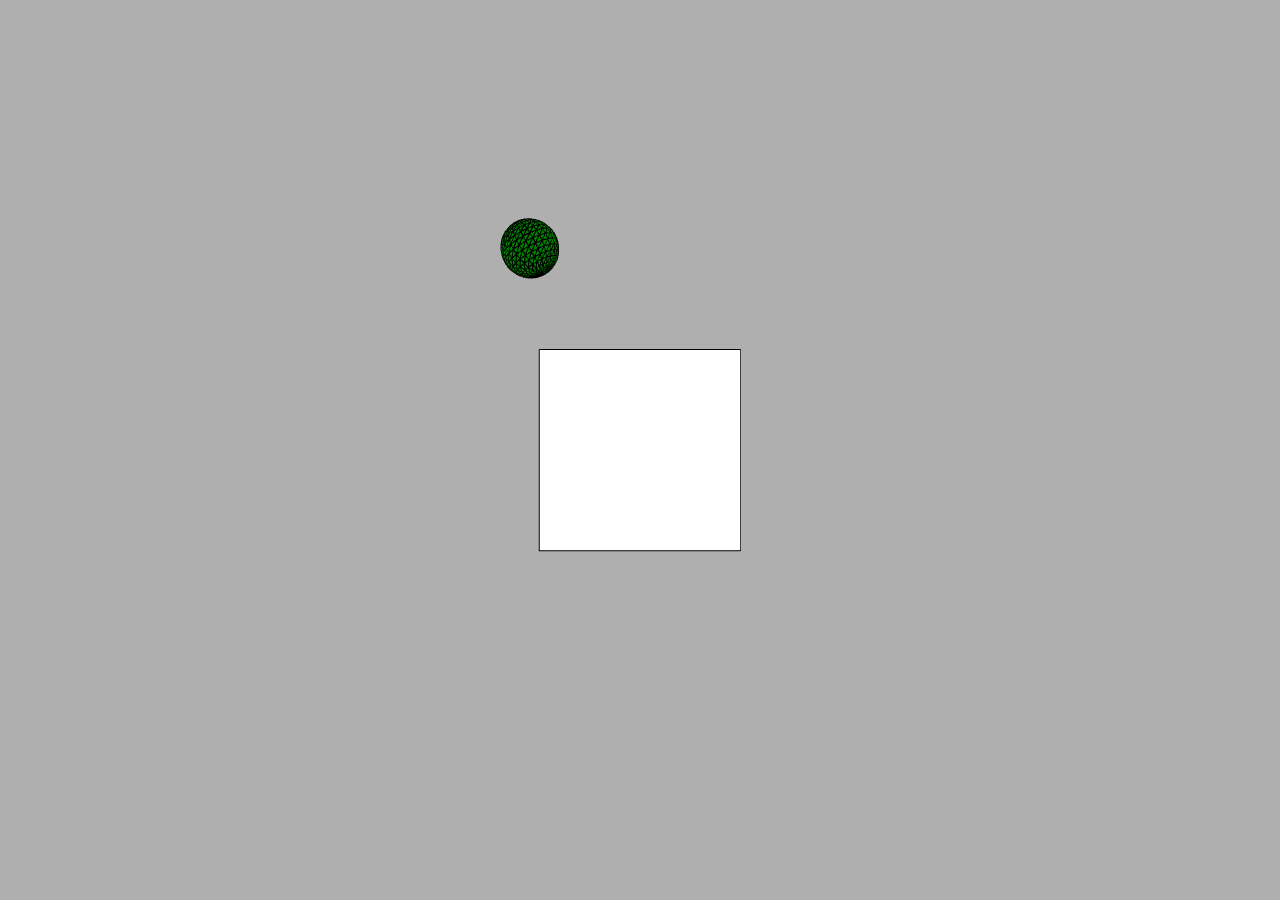
<file: index.html>
<!DOCTYPE html>
<html lang="en" dir="ltr">
    <head>
      <title>Non-Interial Reference Frame Simulation</title>
      <meta charset="utf-8">
      <link rel="stylesheet" href="index.css">
      <meta name="viewport" content="user-scalable=no, initial-scale=1, maximum-scale=1, minimum-scale=1, width=device-width, height=device-height" />
    </head>
    <body oncontextmenu="return false">

    </body>

    <script src="p5.min.js"></script>

    <script src="main.js"></script>
    
   
   <!-- <script src="https://kit.fontawesome.com/5ab7058819.js" crossorigin="anonymous"></script> -->
</html>
</file>
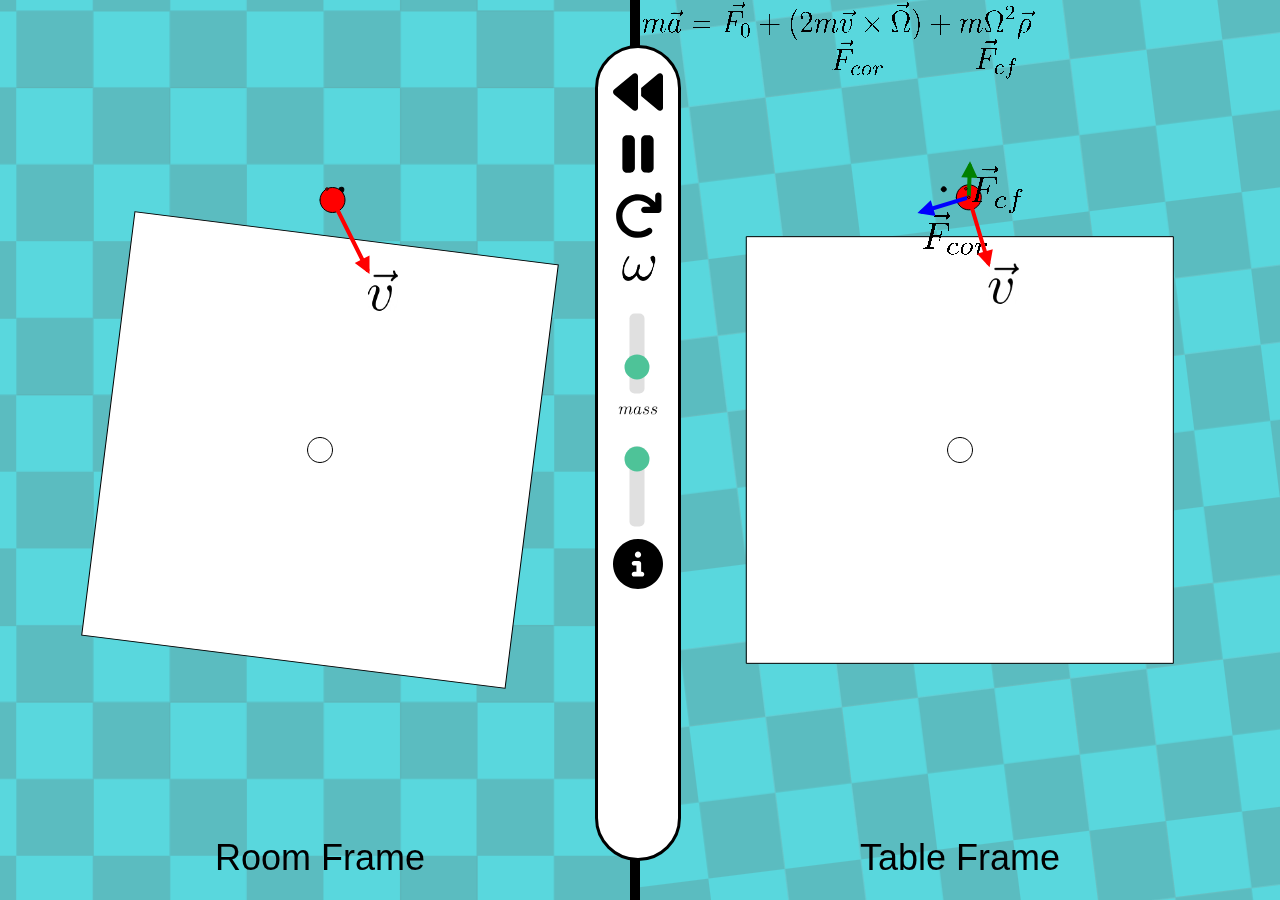
<file: new/fall22/index.html>
<!DOCTYPE html>
<html lang="en" dir="ltr">
    <head>
      <title>Non-Interial Reference Frame Simulation</title>
      <meta charset="utf-8">
      <link rel="stylesheet" href="index.css">
      <meta name="viewport" content="user-scalable=no, initial-scale=1, maximum-scale=1, minimum-scale=1, width=device-width, height=device-height" />
    </head>
    <body oncontextmenu="return false">
      <div class="controls" id="controls">
        <ul>
          <li>
            <img src="images/backward-solid.svg"  id="playForward" onclick="toggleRewind()" class="controls">
          </li>
          <li>
            <img src="images/pause-solid.svg" id="playPause" onclick="togglePlay()" class="controls">
          </li>
          <li>
            <img src="images/arrow-rotate-right-solid.svg" onclick="resetAll()" class="controls">
          </li>
          <li>
            <img src="images/omega.png" class="controlsTitle">
          </li>
          <li class="range">
            <input type="range" oninput="changeOmega()" class="slider range" name="omega" id="omega" min="-0.01" max="0.01" step="0.005" value="0.005">
          </li>
          <li>
            <img src="images/mass.png" class="controlsTitle">
          </li>
          <li class="range">
            <input type="range" oninput="changeMass()" class="slider range" name="mass" id="mass" min="1" max="5" step="0.01" value="1">
          </li>
          <li>
            <img src="images/circle-info-solid.svg" onclick="toggleHelp()" class="controls">
          </li>
        </ul>
      </div>
      <div class="helpContainer" id="helpContainer">
        <div class="help">
          <button class="close" onclick="toggleHelp()">x</button>
          <br>
          Lorem ipsum dolor sit amet consectetur adipisicing elit. Possimus ad itaque ex cumque, reiciendis eos nesciunt quaerat perferendis neque maxime nisi reprehenderit doloremque at consectetur nihil nobis exercitationem, quod voluptatum.Lorem ipsum dolor sit amet consectetur adipisicing elit. Possimus ad itaque ex cumque, reiciendis eos nesciunt quaerat perferendis neque maxime nisi reprehenderit doloremque at consectetur nihil nobis exercitationem, quod voluptatum.Lorem ipsum dolor sit amet consectetur adipisicing elit. Possimus ad itaque ex cumque, reiciendis eos nesciunt quaerat perferendis neque maxime nisi reprehenderit doloremque at consectetur nihil nobis exercitationem, quod voluptatum.Lorem ipsum dolor sit amet consectetur adipisicing elit. Possimus ad itaque ex cumque, reiciendis eos nesciunt quaerat perferendis neque maxime nisi reprehenderit doloremque at consectetur nihil nobis exercitationem, quod voluptatum.Lorem ipsum dolor sit amet consectetur adipisicing elit. Possimus ad itaque ex cumque, reiciendis eos nesciunt quaerat perferendis neque maxime nisi reprehenderit doloremque at consectetur nihil nobis exercitationem, quod voluptatum.Lorem ipsum dolor sit amet consectetur adipisicing elit. Possimus ad itaque ex cumque, reiciendis eos nesciunt quaerat perferendis neque maxime nisi reprehenderit doloremque at consectetur nihil nobis exercitationem, quod voluptatum.Lorem ipsum dolor sit amet consectetur adipisicing elit. Possimus ad itaque ex cumque, reiciendis eos nesciunt quaerat perferendis neque maxime nisi reprehenderit doloremque at consectetur nihil nobis exercitationem, quod voluptatum.Lorem ipsum dolor sit amet consectetur adipisicing elit. Possimus ad itaque ex cumque, reiciendis eos nesciunt quaerat perferendis neque maxime nisi reprehenderit doloremque at consectetur nihil nobis exercitationem, quod voluptatum.
          <br><br>
          Lorem ipsum dolor sit amet consectetur adipisicing elit. Possimus ad itaque ex cumque, reiciendis eos nesciunt quaerat perferendis neque maxime nisi reprehenderit doloremque at consectetur nihil nobis exercitationem, quod voluptatum.Lorem ipsum dolor sit amet consectetur adipisicing elit. Possimus ad itaque ex cumque, reiciendis eos nesciunt quaerat perferendis neque maxime nisi reprehenderit doloremque at consectetur nihil nobis exercitationem, quod voluptatum.Lorem ipsum dolor sit amet consectetur adipisicing elit. Possimus ad itaque ex cumque, reiciendis eos nesciunt quaerat perferendis neque maxime nisi reprehenderit doloremque at consectetur nihil nobis exercitationem, quod voluptatum.Lorem ipsum dolor sit amet consectetur adipisicing elit. Possimus ad itaque ex cumque, reiciendis eos nesciunt quaerat perferendis neque maxime nisi reprehenderit doloremque at consectetur nihil nobis exercitationem, quod voluptatum.Lorem ipsum dolor sit amet consectetur adipisicing elit. Possimus ad itaque ex cumque, reiciendis eos nesciunt quaerat perferendis neque maxime nisi reprehenderit doloremque at consectetur nihil nobis exercitationem, quod voluptatum.Lorem ipsum dolor sit amet consectetur adipisicing elit. Possimus ad itaque ex cumque, reiciendis eos nesciunt quaerat perferendis neque maxime nisi reprehenderit doloremque at consectetur nihil nobis exercitationem, quod voluptatum.Lorem ipsum dolor sit amet consectetur adipisicing elit. Possimus ad itaque ex cumque, reiciendis eos nesciunt quaerat perferendis neque maxime nisi reprehenderit doloremque at consectetur nihil nobis exercitationem, quod voluptatum.Lorem ipsum dolor sit amet consectetur adipisicing elit. Possimus ad itaque ex cumque, reiciendis eos nesciunt quaerat perferendis neque maxime nisi reprehenderit doloremque at consectetur nihil nobis exercitationem, quod voluptatum.
          <br><br>
          Lorem ipsum dolor sit amet consectetur adipisicing elit. Possimus ad itaque ex cumque, reiciendis eos nesciunt quaerat perferendis neque maxime nisi reprehenderit doloremque at consectetur nihil nobis exercitationem, quod voluptatum.Lorem ipsum dolor sit amet consectetur adipisicing elit. Possimus ad itaque ex cumque, reiciendis eos nesciunt quaerat perferendis neque maxime nisi reprehenderit doloremque at consectetur nihil nobis exercitationem, quod voluptatum.Lorem ipsum dolor sit amet consectetur adipisicing elit. Possimus ad itaque ex cumque, reiciendis eos nesciunt quaerat perferendis neque maxime nisi reprehenderit doloremque at consectetur nihil nobis exercitationem, quod voluptatum.Lorem ipsum dolor sit amet consectetur adipisicing elit. Possimus ad itaque ex cumque, reiciendis eos nesciunt quaerat perferendis neque maxime nisi reprehenderit doloremque at consectetur nihil nobis exercitationem, quod voluptatum.Lorem ipsum dolor sit amet consectetur adipisicing elit. Possimus ad itaque ex cumque, reiciendis eos nesciunt quaerat perferendis neque maxime nisi reprehenderit doloremque at consectetur nihil nobis exercitationem, quod voluptatum.Lorem ipsum dolor sit amet consectetur adipisicing elit. Possimus ad itaque ex cumque, reiciendis eos nesciunt quaerat perferendis neque maxime nisi reprehenderit doloremque at consectetur nihil nobis exercitationem, quod voluptatum.Lorem ipsum dolor sit amet consectetur adipisicing elit. Possimus ad itaque ex cumque, reiciendis eos nesciunt quaerat perferendis neque maxime nisi reprehenderit doloremque at consectetur nihil nobis exercitationem, quod voluptatum.Lorem ipsum dolor sit amet consectetur adipisicing elit. Possimus ad itaque ex cumque, reiciendis eos nesciunt quaerat perferendis neque maxime nisi reprehenderit doloremque at consectetur nihil nobis exercitationem, quod voluptatum.
        </div>
      </div>
    </body>

    <script src="p5.min.js"></script>
    <script src="spheroid.js"></script>
    <script src="rectangle.js"></script>
    <script src="leftCanvas.js"></script>
    <script src="rightCanvas.js"></script>
    <script src="main.js"></script>
    <!-- <script src="mouseKeyboardEvents.js"></script> -->
    <!-- <script src="checkbox.js"></script>
    <script src="button.js"></script> -->
    
    
   
   <!-- <script src="https://kit.fontawesome.com/5ab7058819.js" crossorigin="anonymous"></script> -->
</html>
</file>
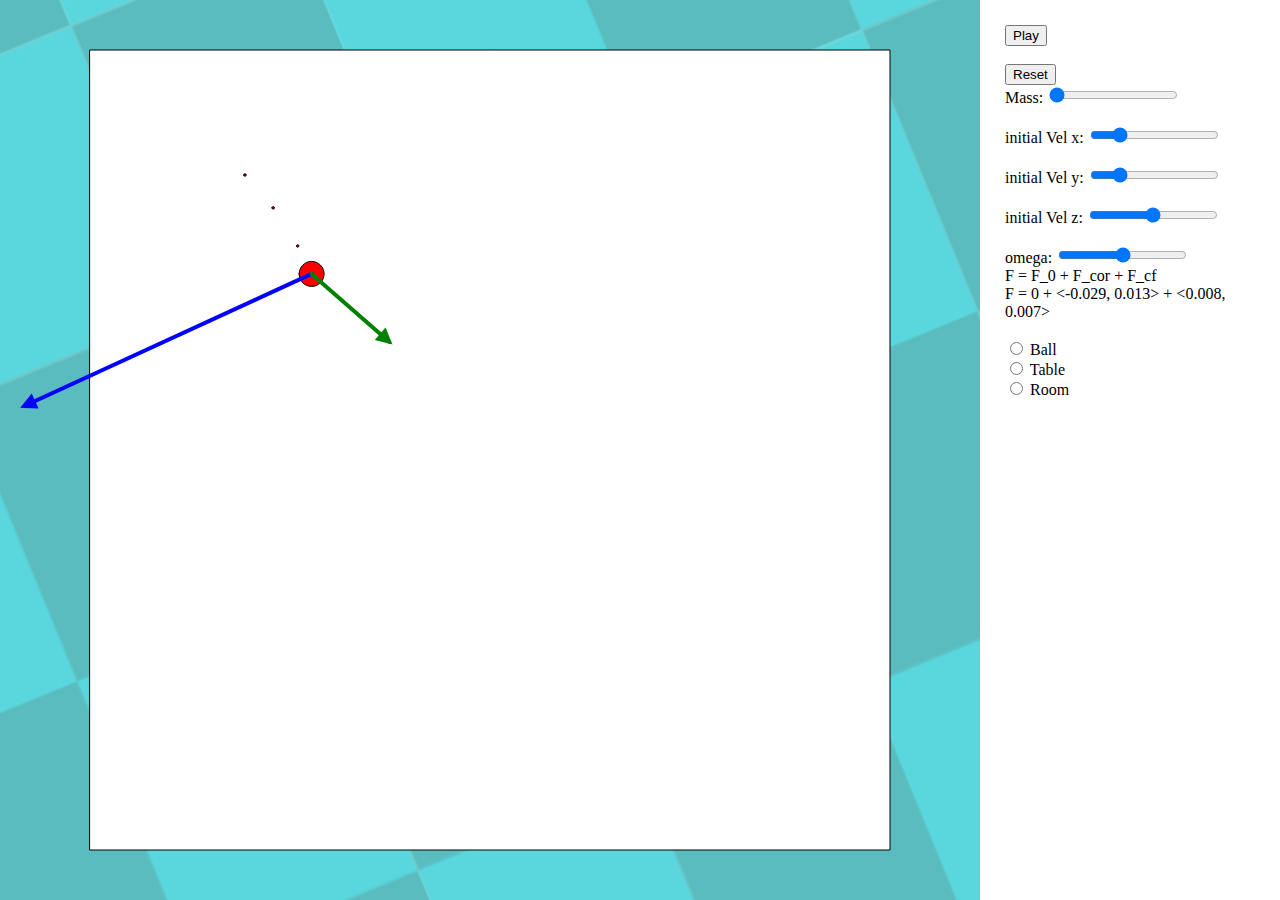
<file: 2dsimulation.html>
<!DOCTYPE html>
<html lang="en" dir="ltr">
    <head>
      <title>Non-Interial Reference Frame Simulation</title>
      <meta charset="utf-8">
      <link rel="stylesheet" href="index.css">
      <meta name="viewport" content="user-scalable=no, initial-scale=1, maximum-scale=1, minimum-scale=1, width=device-width, height=device-height" />
    </head>
    <body oncontextmenu="return false">

    <div class="menu">
        <input type="button" value="Play" id="play" onclick="togglePlay()">
        <br><br>
        <input type="button" value="Reset" onclick="resetAll()">
        <br>
        <label for="mass">Mass: </label>
        <input type="range" id="mass" value="" min="1" max="10" step="1" oninput="menuInput()">
        <br>


        <br>
        <label for="velX">initial Vel x: </label>
        <input type="range" id="velX" value="" min="0" max="10" step="1" oninput="menuInput()">
        <br>

        <br>
        <label for="velY">initial Vel y: </label>
        <input type="range" id="velY" value="" min="0" max="10" step="1" oninput="menuInput()">
        <br>

        <br>
        <label for="velZ">initial Vel z: </label>
        <input type="range" id="velZ" value="" min="0" max="10" step="1" oninput="menuInput()">
        <br>




        <br>
        <label for="velZ">omega: </label>
        <input type="range" id="omega" value="" min="0" max="0.01" step="0.001" oninput="menuInput()">
        <br>
      

        F = F_0 + F_cor + F_cf
        <br>
        F = 0 + <output id="cor">0</output> + <output id="cent">0</output>

        <br>
        <br>

        <input type="radio" id="frame" name="frame" value="ball" oninput="menuInput()"/>
        <label for="age1">Ball</label><br>

        <input type="radio" id="frame" name="frame" value="table"  oninput="menuInput()"/>
        <label for="age1">Table</label><br>

        <input type="radio" id="frame" name="frame" value="room"  oninput="menuInput()"/>
        <label for="age1">Room</label><br>

      </div>
    </div>

    </body>

    <script src="p5.min.js"></script>

    <script src="2dsimulation.js"></script>
    <script src="mouseKeyboardEvents.js"></script>
    <script src="checkbox.js"></script>
    <script src="button.js"></script>
    
   
   <!-- <script src="https://kit.fontawesome.com/5ab7058819.js" crossorigin="anonymous"></script> -->
</html>
</file>
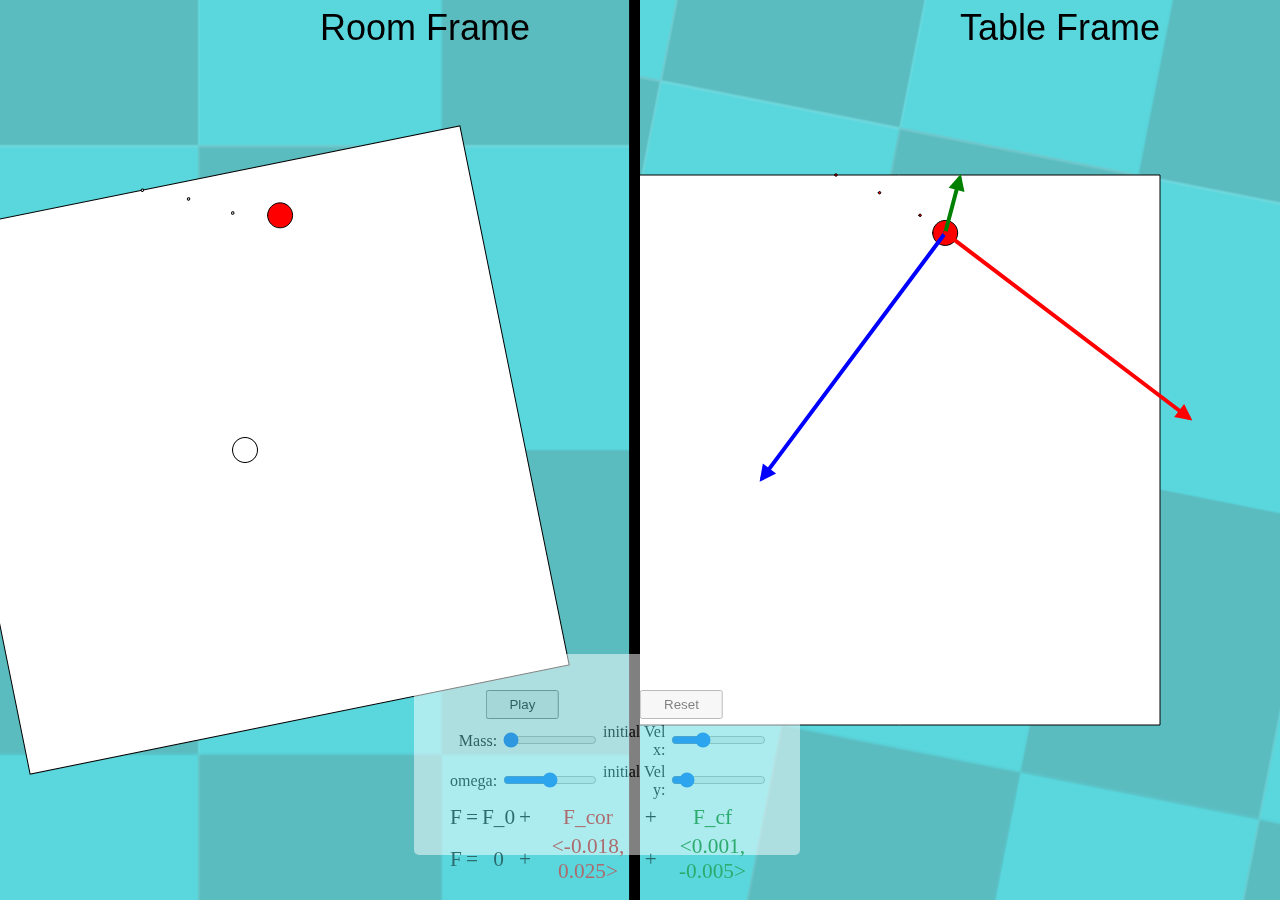
<file: 2dSimulationSplitScreen.html>
<!DOCTYPE html>
<html lang="en" dir="ltr">
    <head>
      <title>Non-Interial Reference Frame Simulation</title>
      <meta charset="utf-8">
      <link rel="stylesheet" href="indexSplit.css">
      <meta name="viewport" content="user-scalable=no, initial-scale=1, maximum-scale=1, minimum-scale=1, width=device-width, height=device-height" />
    </head>
    <body oncontextmenu="return false">

    <div class="menu">

        <table class="sliders">
            <tr>
                <td colspan="2">
                    <input type="button" class="button" value="Play" id="play" onclick="togglePlay()">
                </td>
                <td colspan="2">
                    <input type="button" class="button" value="Reset" onclick="resetAll()">
                </td>
            </tr>
            <tr>
                <td>
                    <label for="mass">Mass: </label>
                </td>
                <td>
                    <input type="range" id="mass" value="" min="1" max="4" step="0.1" class="range" oninput="menuInput()">
                </td>
                <td>
                    <label for="velX">initial Vel x: </label>
                </td>
                <td>
                    <input type="range" id="velX" value="" min="0" max="10" step="1" class="range" oninput="menuInput()">
                </td>
            </tr>
            <tr> 
                <td>
                    <label for="velZ">omega: </label>
                </td>
                <td>
                    <input type="range" id="omega" value="" min="0" max="0.01" step="0.001" class="range" oninput="menuInput()">
                </td>
                
                <td>
                    <label for="velY">initial Vel y: </label>
                </td>
                <td>
                    <input type="range" id="velY" value="" min="0" max="10" step="1" class="range" oninput="menuInput()">
                </td>
            </tr>
        </table>

        <table class="words">
            <tr>
                <td> F </td>
                <td> = </td>
                <td> F_0 </td>
                <td> + </td>
                <td class="cor"> F_cor </td>
                <td> + </td>
                <td class="cf"> F_cf </td>
            </tr>
            <tr>
                <td> F </td>
                <td> = </td>
                <td> 0 </td>
                <td> + </td>
                <td class="cor"> <output id="cor">0</output> </td>
                <td> + </td>
                <td class="cf"> <output id="cent">0</output> </td>
            </tr>
        </table>


      </div>
    </div>

    </body>

    <script src="p5.min.js"></script>

    <script src="2dSimulationSlipScreen.js"></script>
    <script src="mouseKeyboardEvents.js"></script>
    <script src="checkbox.js"></script>
    <script src="button.js"></script>
    
   
   <!-- <script src="https://kit.fontawesome.com/5ab7058819.js" crossorigin="anonymous"></script> -->
</html>
</file>
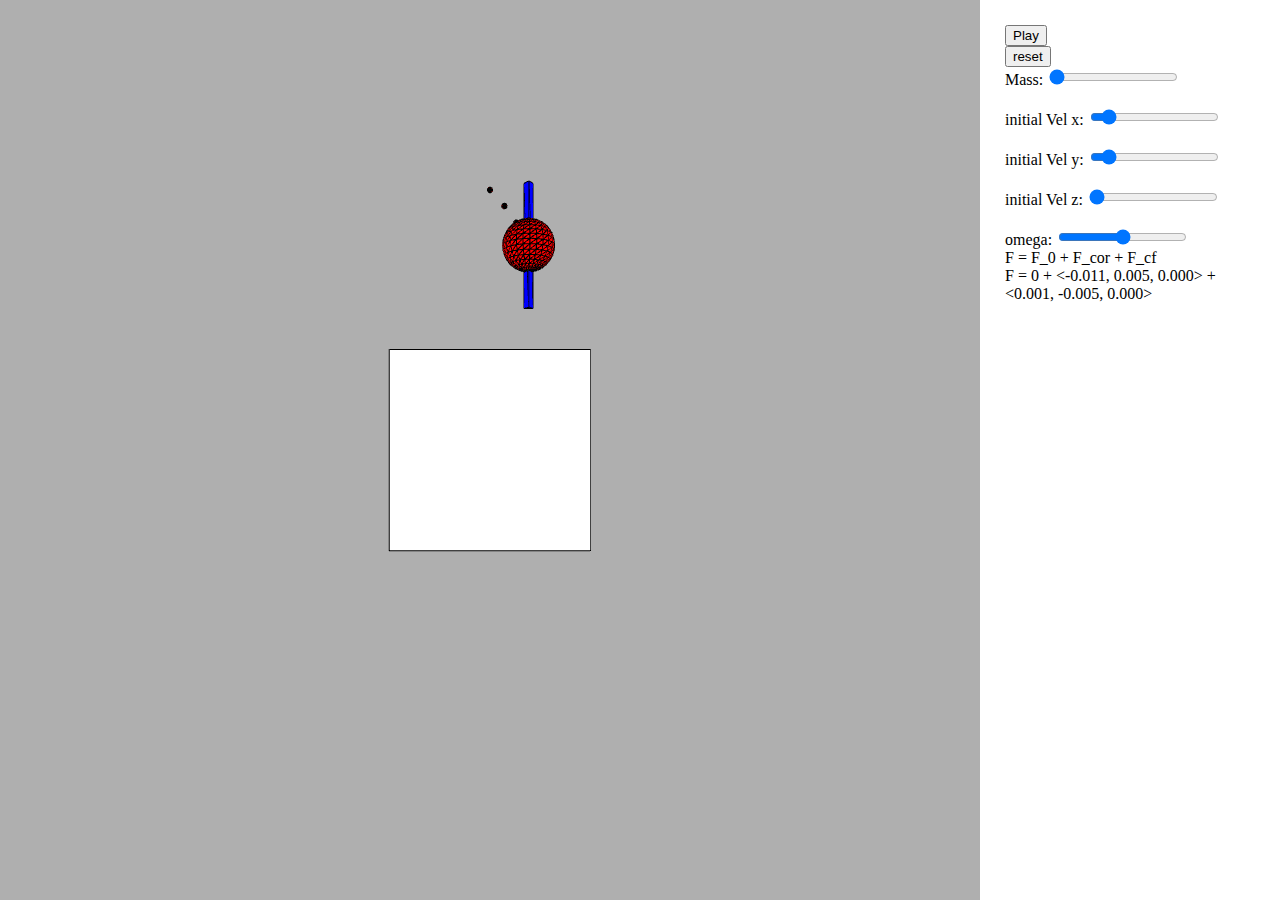
<file: fullversion.html>
<!DOCTYPE html>
<html lang="en" dir="ltr">
    <head>
      <title>Non-Interial Reference Frame Simulation</title>
      <meta charset="utf-8">
      <link rel="stylesheet" href="index.css">
      <meta name="viewport" content="user-scalable=no, initial-scale=1, maximum-scale=1, minimum-scale=1, width=device-width, height=device-height" />
    </head>
    <body oncontextmenu="return false">

    <div class="menu">
        <input type="button" value="Play" id="play" onclick="togglePlay()">
        <br>
        <input type="button" value="reset" onclick="resetAll()">
        <br>
        <label for="mass">Mass: </label>
        <input type="range" id="mass" value="" min="1" max="10" step="1" oninput="menuInput()">
        <br>


        <br>
        <label for="velX">initial Vel x: </label>
        <input type="range" id="velX" value="" min="0" max="10" step="1" oninput="menuInput()">
        <br>

        <br>
        <label for="velY">initial Vel y: </label>
        <input type="range" id="velY" value="" min="0" max="10" step="1" oninput="menuInput()">
        <br>

        <br>
        <label for="velZ">initial Vel z: </label>
        <input type="range" id="velZ" value="" min="0" max="10" step="1" oninput="menuInput()">
        <br>




        <br>
        <label for="velZ">omega: </label>
        <input type="range" id="omega" value="" min="0" max="0.01" step="0.001" oninput="menuInput()">
        <br>
      

        F = F_0 + F_cor + F_cf
        <br>
        F = 0 + <output id="cor">0</output> + <output id="cent">0</output>
    </div>

    </body>

    <script src="p5.min.js"></script>

    <script src="fullversion.js"></script>
    <script src="mouseKeyboardEvents.js"></script>
    <script src="checkbox.js"></script>
    <script src="button.js"></script>
    
   
   <!-- <script src="https://kit.fontawesome.com/5ab7058819.js" crossorigin="anonymous"></script> -->
</html>
</file>
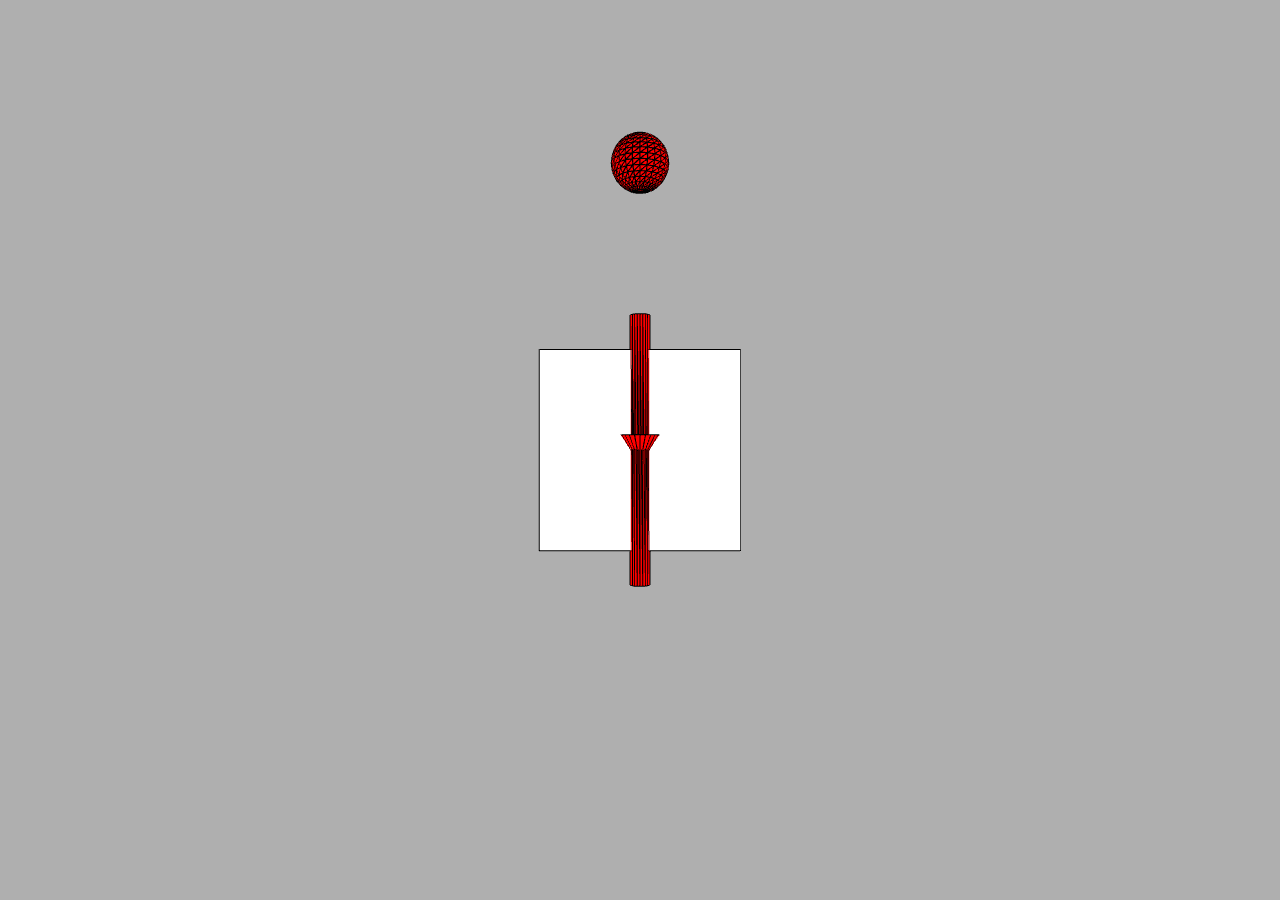
<file: index2.html>
<!DOCTYPE html>
<html lang="en" dir="ltr">
    <head>
      <title>Non-Interial Reference Frame Simulation</title>
      <meta charset="utf-8">
      <link rel="stylesheet" href="index.css">
      <meta name="viewport" content="user-scalable=no, initial-scale=1, maximum-scale=1, minimum-scale=1, width=device-width, height=device-height" />
    </head>
    <body oncontextmenu="return false">

    </body>

    <script src="p5.min.js"></script>

    <script src="main2.js"></script>
    
   
   <!-- <script src="https://kit.fontawesome.com/5ab7058819.js" crossorigin="anonymous"></script> -->
</html>
</file>
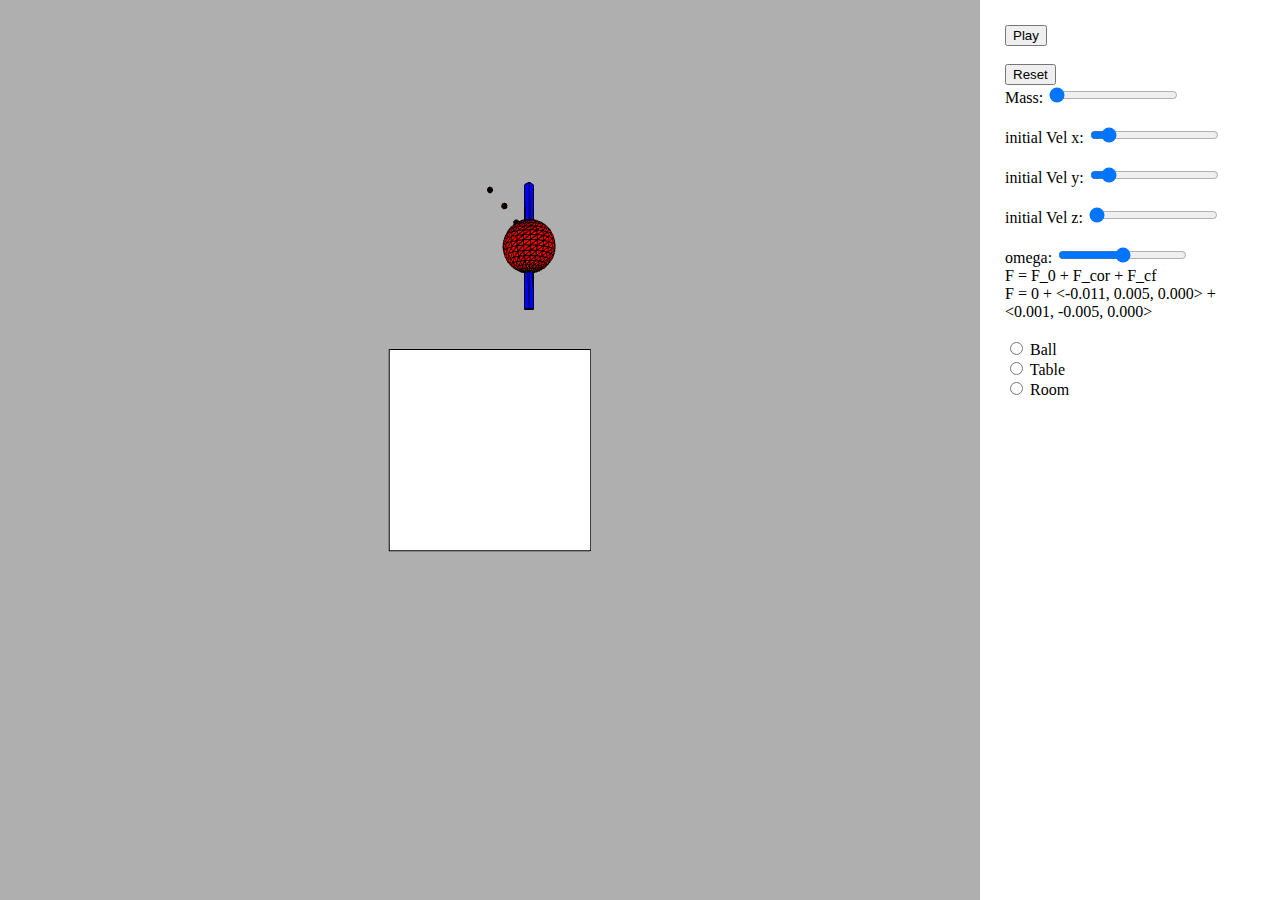
<file: old/fullversion.html>
<!DOCTYPE html>
<html lang="en" dir="ltr">
    <head>
      <title>Non-Interial Reference Frame Simulation</title>
      <meta charset="utf-8">
      <link rel="stylesheet" href="index.css">
      <meta name="viewport" content="user-scalable=no, initial-scale=1, maximum-scale=1, minimum-scale=1, width=device-width, height=device-height" />
    </head>
    <body oncontextmenu="return false">

    <div class="menu">
        <input type="button" value="Play" id="play" onclick="togglePlay()">
        <br><br>
        <input type="button" value="Reset" onclick="resetAll()">
        <br>
        <label for="mass">Mass: </label>
        <input type="range" id="mass" value="" min="1" max="10" step="1" oninput="menuInput()">
        <br>


        <br>
        <label for="velX">initial Vel x: </label>
        <input type="range" id="velX" value="" min="0" max="10" step="1" oninput="menuInput()">
        <br>

        <br>
        <label for="velY">initial Vel y: </label>
        <input type="range" id="velY" value="" min="0" max="10" step="1" oninput="menuInput()">
        <br>

        <br>
        <label for="velZ">initial Vel z: </label>
        <input type="range" id="velZ" value="" min="0" max="10" step="1" oninput="menuInput()">
        <br>




        <br>
        <label for="velZ">omega: </label>
        <input type="range" id="omega" value="" min="0" max="0.01" step="0.001" oninput="menuInput()">
        <br>
      

        F = F_0 + F_cor + F_cf
        <br>
        F = 0 + <output id="cor">0</output> + <output id="cent">0</output>

        <br>
        <br>

        <input type="radio" id="frame" name="frame" value="ball" oninput="menuInput()"/>
        <label for="age1">Ball</label><br>

        <input type="radio" id="frame" name="frame" value="table"  oninput="menuInput()"/>
        <label for="age1">Table</label><br>

        <input type="radio" id="frame" name="frame" value="room"  oninput="menuInput()"/>
        <label for="age1">Room</label><br>

      </div>
    </div>

    </body>

    <script src="p5.min.js"></script>

    <script src="fullversion.js"></script>
    <script src="mouseKeyboardEvents.js"></script>
    <script src="checkbox.js"></script>
    <script src="button.js"></script>
    
   
   <!-- <script src="https://kit.fontawesome.com/5ab7058819.js" crossorigin="anonymous"></script> -->
</html>
</file>
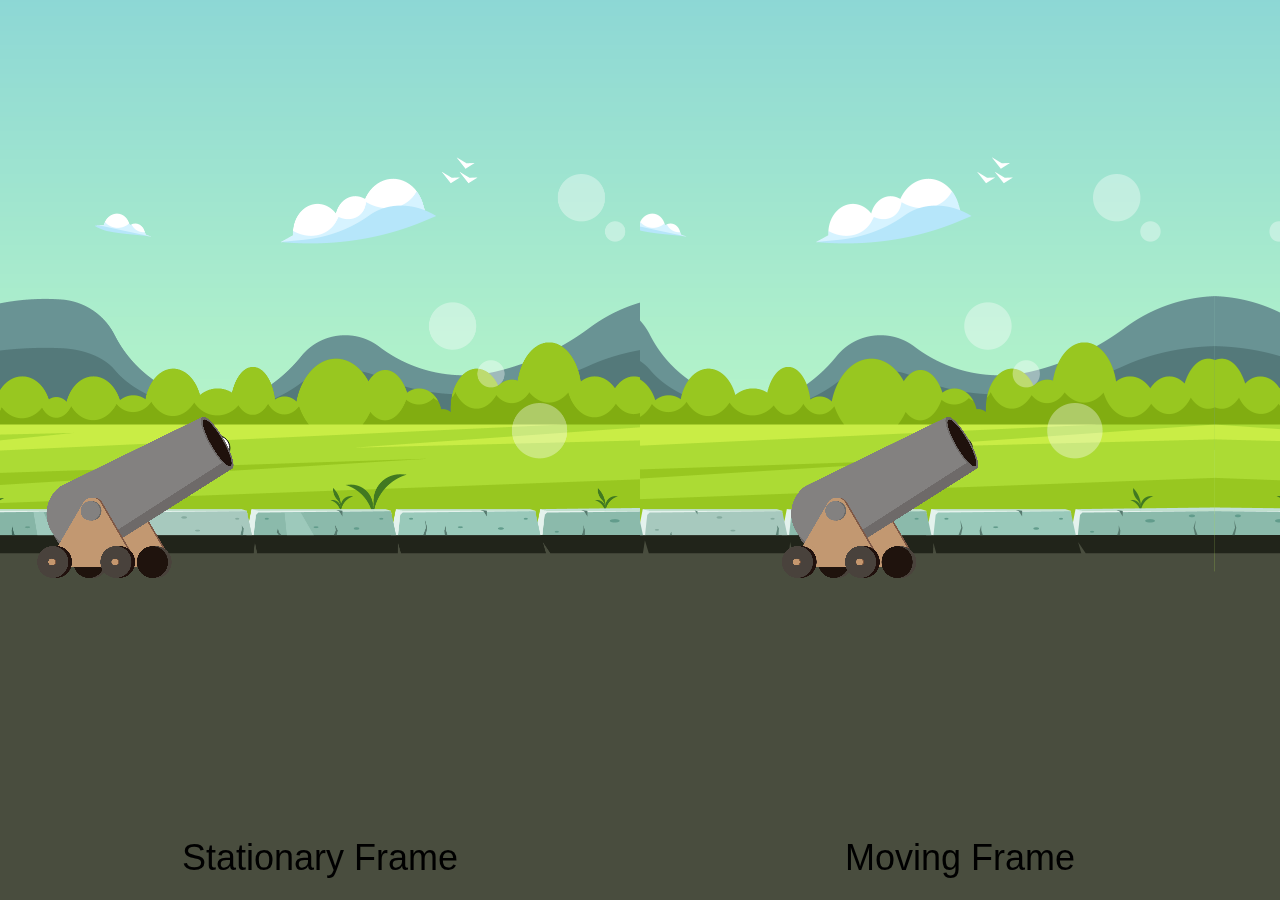
<file: new/fall22/linear.html>
<!DOCTYPE html>
<html lang="en" dir="ltr">
    <head>
      <title>Non-Interial Reference Frame Simulation</title>
      <meta charset="utf-8">
      <link rel="stylesheet" href="index.css">
      <meta name="viewport" content="user-scalable=no, initial-scale=1, maximum-scale=1, minimum-scale=1, width=device-width, height=device-height" />
    </head>
    <body oncontextmenu="return false">
      <!-- <div class="controls" id="controls">
        <ul>
          <li>
            <img src="images/backward-solid.svg"  id="playForward" onclick="toggleRewind()" class="controls">
          </li>
          <li>
            <img src="images/pause-solid.svg" id="playPause" onclick="togglePlay()" class="controls">
          </li>
          <li>
            <img src="images/arrow-rotate-right-solid.svg" onclick="resetAll()" class="controls">
          </li>
          <li>
            <img src="images/omega.png" class="controlsTitle">
          </li>
          <li class="range">
            <input type="range" oninput="changeOmega()" class="slider range" name="omega" id="omega" min="-0.01" max="0.01" step="0.005" value="0.005">
          </li>
          <li>
            <img src="images/mass.png" class="controlsTitle">
          </li>
          <li class="range">
            <input type="range" oninput="changeMass()" class="slider range" name="mass" id="mass" min="1" max="5" step="0.01" value="1">
          </li>
          <li>
            <img src="images/circle-info-solid.svg" onclick="toggleHelp()" class="controls">
          </li>
        </ul>
      </div>
      <div class="helpContainer" id="helpContainer">
        <div class="help">
          <button class="close" onclick="toggleHelp()">x</button>
          <br>
          Lorem ipsum dolor sit amet consectetur adipisicing elit. Possimus ad itaque ex cumque, reiciendis eos nesciunt quaerat perferendis neque maxime nisi reprehenderit doloremque at consectetur nihil nobis exercitationem, quod voluptatum.Lorem ipsum dolor sit amet consectetur adipisicing elit. Possimus ad itaque ex cumque, reiciendis eos nesciunt quaerat perferendis neque maxime nisi reprehenderit doloremque at consectetur nihil nobis exercitationem, quod voluptatum.Lorem ipsum dolor sit amet consectetur adipisicing elit. Possimus ad itaque ex cumque, reiciendis eos nesciunt quaerat perferendis neque maxime nisi reprehenderit doloremque at consectetur nihil nobis exercitationem, quod voluptatum.Lorem ipsum dolor sit amet consectetur adipisicing elit. Possimus ad itaque ex cumque, reiciendis eos nesciunt quaerat perferendis neque maxime nisi reprehenderit doloremque at consectetur nihil nobis exercitationem, quod voluptatum.Lorem ipsum dolor sit amet consectetur adipisicing elit. Possimus ad itaque ex cumque, reiciendis eos nesciunt quaerat perferendis neque maxime nisi reprehenderit doloremque at consectetur nihil nobis exercitationem, quod voluptatum.Lorem ipsum dolor sit amet consectetur adipisicing elit. Possimus ad itaque ex cumque, reiciendis eos nesciunt quaerat perferendis neque maxime nisi reprehenderit doloremque at consectetur nihil nobis exercitationem, quod voluptatum.Lorem ipsum dolor sit amet consectetur adipisicing elit. Possimus ad itaque ex cumque, reiciendis eos nesciunt quaerat perferendis neque maxime nisi reprehenderit doloremque at consectetur nihil nobis exercitationem, quod voluptatum.Lorem ipsum dolor sit amet consectetur adipisicing elit. Possimus ad itaque ex cumque, reiciendis eos nesciunt quaerat perferendis neque maxime nisi reprehenderit doloremque at consectetur nihil nobis exercitationem, quod voluptatum.
          <br><br>
          Lorem ipsum dolor sit amet consectetur adipisicing elit. Possimus ad itaque ex cumque, reiciendis eos nesciunt quaerat perferendis neque maxime nisi reprehenderit doloremque at consectetur nihil nobis exercitationem, quod voluptatum.Lorem ipsum dolor sit amet consectetur adipisicing elit. Possimus ad itaque ex cumque, reiciendis eos nesciunt quaerat perferendis neque maxime nisi reprehenderit doloremque at consectetur nihil nobis exercitationem, quod voluptatum.Lorem ipsum dolor sit amet consectetur adipisicing elit. Possimus ad itaque ex cumque, reiciendis eos nesciunt quaerat perferendis neque maxime nisi reprehenderit doloremque at consectetur nihil nobis exercitationem, quod voluptatum.Lorem ipsum dolor sit amet consectetur adipisicing elit. Possimus ad itaque ex cumque, reiciendis eos nesciunt quaerat perferendis neque maxime nisi reprehenderit doloremque at consectetur nihil nobis exercitationem, quod voluptatum.Lorem ipsum dolor sit amet consectetur adipisicing elit. Possimus ad itaque ex cumque, reiciendis eos nesciunt quaerat perferendis neque maxime nisi reprehenderit doloremque at consectetur nihil nobis exercitationem, quod voluptatum.Lorem ipsum dolor sit amet consectetur adipisicing elit. Possimus ad itaque ex cumque, reiciendis eos nesciunt quaerat perferendis neque maxime nisi reprehenderit doloremque at consectetur nihil nobis exercitationem, quod voluptatum.Lorem ipsum dolor sit amet consectetur adipisicing elit. Possimus ad itaque ex cumque, reiciendis eos nesciunt quaerat perferendis neque maxime nisi reprehenderit doloremque at consectetur nihil nobis exercitationem, quod voluptatum.Lorem ipsum dolor sit amet consectetur adipisicing elit. Possimus ad itaque ex cumque, reiciendis eos nesciunt quaerat perferendis neque maxime nisi reprehenderit doloremque at consectetur nihil nobis exercitationem, quod voluptatum.
          <br><br>
          Lorem ipsum dolor sit amet consectetur adipisicing elit. Possimus ad itaque ex cumque, reiciendis eos nesciunt quaerat perferendis neque maxime nisi reprehenderit doloremque at consectetur nihil nobis exercitationem, quod voluptatum.Lorem ipsum dolor sit amet consectetur adipisicing elit. Possimus ad itaque ex cumque, reiciendis eos nesciunt quaerat perferendis neque maxime nisi reprehenderit doloremque at consectetur nihil nobis exercitationem, quod voluptatum.Lorem ipsum dolor sit amet consectetur adipisicing elit. Possimus ad itaque ex cumque, reiciendis eos nesciunt quaerat perferendis neque maxime nisi reprehenderit doloremque at consectetur nihil nobis exercitationem, quod voluptatum.Lorem ipsum dolor sit amet consectetur adipisicing elit. Possimus ad itaque ex cumque, reiciendis eos nesciunt quaerat perferendis neque maxime nisi reprehenderit doloremque at consectetur nihil nobis exercitationem, quod voluptatum.Lorem ipsum dolor sit amet consectetur adipisicing elit. Possimus ad itaque ex cumque, reiciendis eos nesciunt quaerat perferendis neque maxime nisi reprehenderit doloremque at consectetur nihil nobis exercitationem, quod voluptatum.Lorem ipsum dolor sit amet consectetur adipisicing elit. Possimus ad itaque ex cumque, reiciendis eos nesciunt quaerat perferendis neque maxime nisi reprehenderit doloremque at consectetur nihil nobis exercitationem, quod voluptatum.Lorem ipsum dolor sit amet consectetur adipisicing elit. Possimus ad itaque ex cumque, reiciendis eos nesciunt quaerat perferendis neque maxime nisi reprehenderit doloremque at consectetur nihil nobis exercitationem, quod voluptatum.Lorem ipsum dolor sit amet consectetur adipisicing elit. Possimus ad itaque ex cumque, reiciendis eos nesciunt quaerat perferendis neque maxime nisi reprehenderit doloremque at consectetur nihil nobis exercitationem, quod voluptatum.
        </div>
      </div> -->
    </body>

    <script src="p5.min.js"></script>
    <script src="cannonBall.js"></script>
    <!-- <script src="rectangle.js"></script> -->
    <script src="linearLeftCanvas.js"></script>
    <script src="linearRightCanvas.js"></script>
    <script src="linearMain.js"></script>
    <!-- <script src="mouseKeyboardEvents.js"></script> -->
    <!-- <script src="checkbox.js"></script>
    <script src="button.js"></script> -->
    
    
   
   <!-- <script src="https://kit.fontawesome.com/5ab7058819.js" crossorigin="anonymous"></script> -->
</html>
</file>
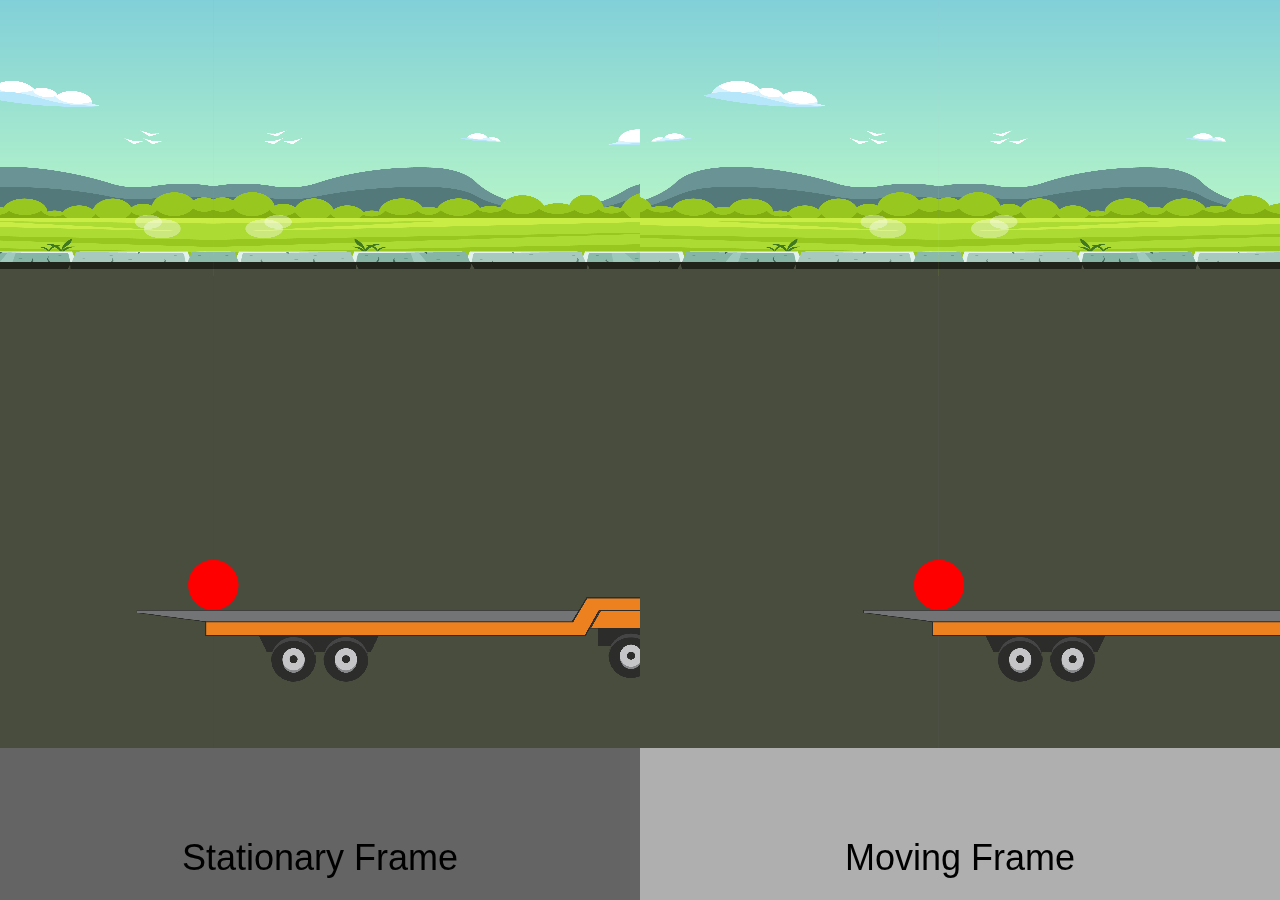
<file: new/fall22/truck.html>
<!DOCTYPE html>
<html lang="en" dir="ltr">
    <head>
      <title>Non-Interial Reference Frame Simulation</title>
      <meta charset="utf-8">
      <link rel="stylesheet" href="index.css">
      <meta name="viewport" content="user-scalable=no, initial-scale=1, maximum-scale=1, minimum-scale=1, width=device-width, height=device-height" />
    </head>
    <body oncontextmenu="return false">

    </body>

    <script src="p5.min.js"></script>
    <script src="crate.js"></script>
    <script src="truck.js"></script>
    <script src="truckLeftCanvas.js"></script>
    <script src="truckRightCanvas.js"></script>
    <script src="truckMain.js"></script>
    <!-- <script src="mouseKeyboardEvents.js"></script> -->
    <!-- <script src="checkbox.js"></script>
    <script src="button.js"></script> -->
    
    
   
   <!-- <script src="https://kit.fontawesome.com/5ab7058819.js" crossorigin="anonymous"></script> -->
</html>
</file>
<file: index.css>
body, html
{
  padding: 0;
  margin: 0;
  height: 100%;
  width: 100%;
  overflow: hidden;
  overscroll-behavior: none;
  background-color: black;
  user-select: none;
  -moz-user-select: none;
  -webkit-user-select: none;
  -webkit-touch-callout: none;
  -ms-user-select: none;
}

canvas
{
  position: fixed;
  top: 0;
  left: 0;
  width: 100%;
  height: 100%;
}

.menu
{
  background-color: white;
  width: 250px;
  padding: 25px;
  height: 100%;
  position: fixed;
  top: 0;
  right: 0;
}
</file>
<file: new/fall22/index.css>
canvas.left
{
    position: fixed;
    top: 0;
    left: 0;
    width: 50%;
}
canvas.right
{
    position: fixed;
    top: 0;
    right: 0;
    width: 50%;
}
canvas.top
{
    position: fixed;
    top: 0;
    left: 0;
    width: 100%;
    height: 50%;
}
canvas.bottom
{
    position: fixed;
    top: 50%;
    right: 0;
    width: 100%;
    height: 50%;
}

body, html
{
  padding: 0;
  margin: 0;
  height: 100%;
  width: 100%;
  overflow: hidden;
  overscroll-behavior: none;
  background-color: black;
  user-select: none;
  -moz-user-select: none;
  -webkit-user-select: none;
  -webkit-touch-callout: none;
  -ms-user-select: none;
}

div.helpContainer
{
    width: 100%;
    height: 100%;
    top: 0;
    left: 0;
    position: relative;
    background-color: rgba(0,0,0,0.75);
    z-index: 9999;
    display: none;
}
div.help
{
    background-color: white;
    position: relative;
    top: 10%;
    left: 10%;
    width: 70%;
    padding: 5%;
}

div.landscapeMenu
{
    background-color: white;
    z-index: 1000;
    width: 80px;
    height: 90%;
    position: fixed;
    top: 5%;
    left: 50%;
    transform: translateX(-45px);
    padding: 0;
    margin: 0;
    border-radius: 50px;
    border: 3px solid black;
}

div.landscapeMenu ul
{
    width: 100%;
    height: 100%;
    padding: 0;
    margin: 0;
    margin-top: 15px;
}

div.landscapeMenu ul li
{
    list-style: none;
    /* margin: 0; */
    margin-bottom: 10%;
    margin-top: 5%;
    padding: 0;
    width: 100%;
    float: left;
}

div.portraitMenu
{
    background-color: white;
    z-index: 1000;
    width: 90%;
    height: 80px;
    position: fixed;
    top: 47%;
    left: 10%;
    transform: translateX(-45px);
    padding: 0;
    margin: 0;
    border-radius: 50px;
    border: 3px solid black;
}

div.portraitMenu ul
{
    width: 100%;
    height: 100%;
    padding: 0;
    margin: 0;
}

div.portraitMenu ul li
{
    list-style: none;
    margin: 0;
    margin-top: 15px;
    padding: 0;
    width: 12%;
    float: left;
}

div.landscapeMenu li.range
{
    height: 100px;
    margin-left: 10px;
}

img.controls
{
    width: 50px;
    height: 50px;
    display: block;
    margin-left: auto;
    margin-right: auto;
}

img.controlsTitle
{
    display: block;
    margin-left: auto;
    margin-right: auto;
}

div.landscapeMenu input.range
{
    rotate: 90deg;
    transform: translate(50px, 50px);
    margin-left: 49%;
}

div.portraitMenu input.range
{
    /* rotate: 90deg; */
    transform: translate(0px, 15px);
    /* margin-left: 49%; */
}

.slidecontainer {
    width: 100%; /* Width of the outside container */
  }
  
  .slider {
    -webkit-appearance: none;
    width: 100%;
    height: 15px;
    border-radius: 5px;  
    background: #d3d3d3;
    outline: none;
    opacity: 0.7;
    -webkit-transition: .2s;
    transition: opacity .2s;
  }
  
  .slider::-webkit-slider-thumb {
    -webkit-appearance: none;
    appearance: none;
    width: 25px;
    height: 25px;
    border-radius: 50%; 
    background: #04AA6D;
    cursor: pointer;
  }
  
  .slider::-moz-range-thumb {
    width: 25px;
    height: 25px;
    border-radius: 50%;
    background: #04AA6D;
    cursor: pointer;
  }
/* 
canvas
{
  position: fixed;
  top: 0;
  left: 0;
  width: 100%;
  height: 100%;
} */

.menu
{
  background-color: rgba(255, 255, 255, 1);
  width: 100%;
  padding: 0;
  position: fixed;
  top: 0%;
  left: 0%;
  z-index: 999;
  transition: 0.125s border linear;
  transition: 0.125s opacity linear;
  border: none;
}

table.words
{
    font-size: 16pt;
    text-align: center;
    width: 59%;
    float: left;
}
img.topLeftButton
{
    height: 40px;
    width: 40px;
    margin-top: 10px;
}
table.sliders
{
    width: 40%;
    text-align: right;
    float: left;
    margin-top: 10px;
}

input.button
{
    width: 80%;
    padding: 5px;
    text-align: center;
}

table.words td
{
    font-size: 16pt;
}

td.cor
{
    color: blue;
}

td.cf
{
    color: green;
}

td
{
    /* border: 1px solid black; */
}

td.range
{
    /* width: ; */
}

input.range
{
    width: 100%;
}

img
{
    width: 50%;
}
img.equation
{
    height: 80%;
}
img.small
{
    width: 100%;
}
img.medium
{
    width: 35px;
    float: right;
}
td.small
{
    width: 50px;
}
td.big
{
    width: 400px;
}
td.cor, td.cf
{
    width: 200px;
    text-align: left;
}
</file>
<file: indexSplit.css>
canvas.left
{
    position: fixed;
    top: 0;
    left: 0;
}
canvas.right
{
    position: fixed;
    top: 0;
    right: 0;
}

body, html
{
  padding: 0;
  margin: 0;
  height: 100%;
  width: 100%;
  overflow: hidden;
  overscroll-behavior: none;
  background-color: black;
  user-select: none;
  -moz-user-select: none;
  -webkit-user-select: none;
  -webkit-touch-callout: none;
  -ms-user-select: none;
}
/* 
canvas
{
  position: fixed;
  top: 0;
  left: 0;
  width: 100%;
  height: 100%;
} */

.menu
{
  background-color: rgba(255, 255, 255, 1);
  width: 25%;
  padding: 2.5%;
  height: 15%;
  position: fixed;
  bottom: 5%;
  right: 37.5%;
  z-index: 999;
  transition: 0.125s border linear;
  transition: 0.125s opacity linear;
  opacity: 0.5;
  border: 1px solid rgba(0, 0, 0, 0);
  border-radius: 5px;
}

.menu:hover
{
    opacity: 1;
    border: 1px solid rgba(0, 0, 0, 0.5);
}

table.words
{
    font-size: 16pt;
    text-align: center;
    width: 100%;
}

table.sliders
{
    width: 100%;
    text-align: right;
}

input.button
{
    width: 50%;
    padding: 5px;
    text-align: center;
    transform: translateX(-50%);
}

table.words td
{
    font-size: 16pt;
}

td.cor
{
    color: red;
}

td.cf
{
    color: green;
}

input.range
{
    width: 100%;
}
</file>
<file: old/index.css>
body, html
{
  padding: 0;
  margin: 0;
  height: 100%;
  width: 100%;
  overflow: hidden;
  overscroll-behavior: none;
  background-color: black;
  user-select: none;
  -moz-user-select: none;
  -webkit-user-select: none;
  -webkit-touch-callout: none;
  -ms-user-select: none;
}

canvas
{
  position: fixed;
  top: 0;
  left: 0;
  width: 100%;
  height: 100%;
}

.menu
{
  background-color: white;
  width: 250px;
  padding: 25px;
  height: 100%;
  position: fixed;
  top: 0;
  right: 0;
}
</file>
